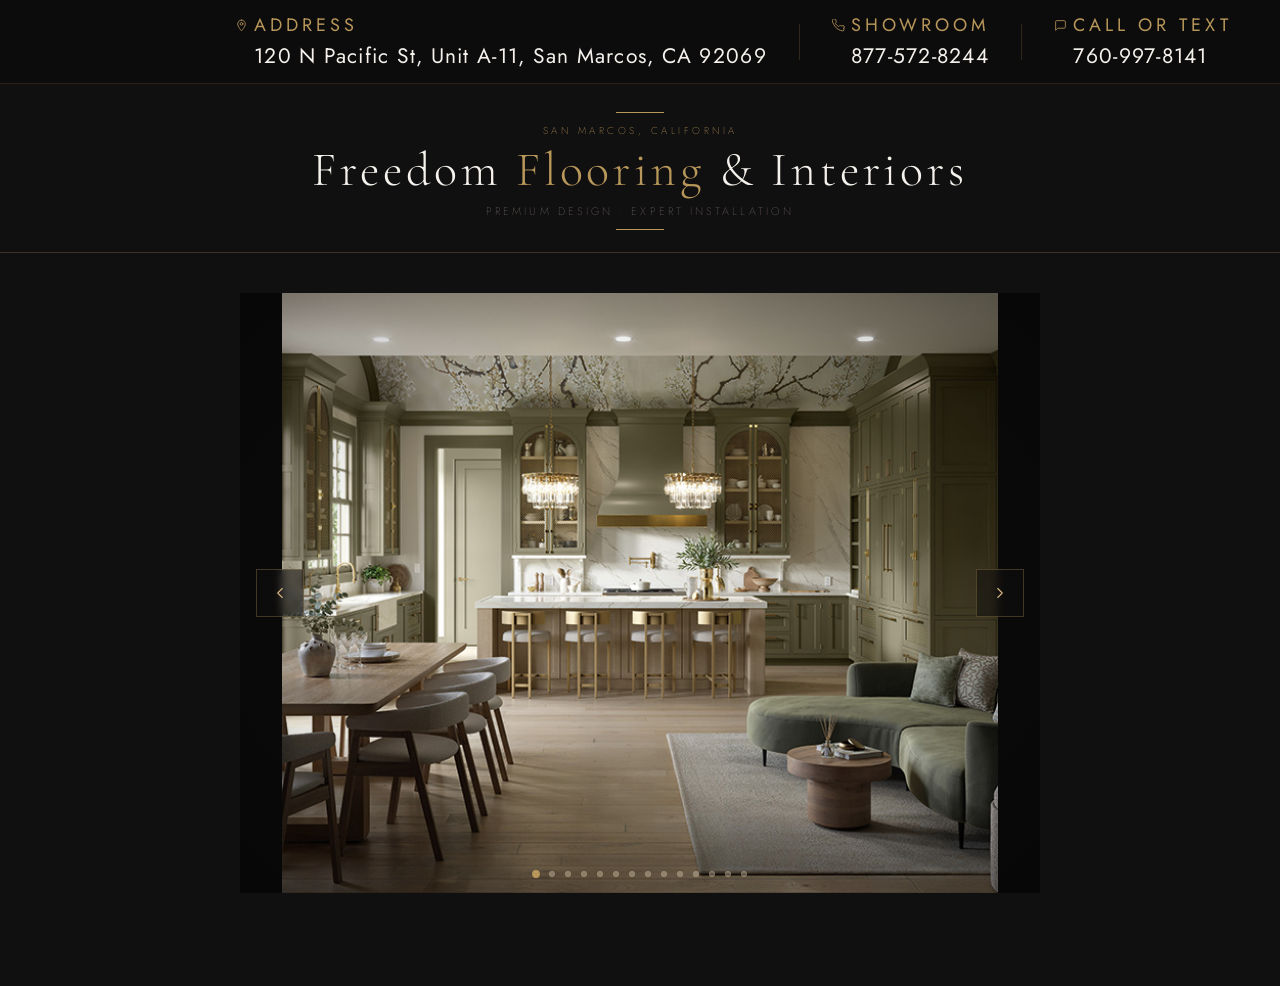
<file: index.html>
<!DOCTYPE html>
<html lang="en">
<head>
  <meta charset="UTF-8" />
  <meta name="viewport" content="width=device-width, initial-scale=1.0"/>
  <title>Freedom Flooring & Interiors – San Marcos, CA</title>
  <link rel="preconnect" href="https://fonts.googleapis.com">
  <link rel="preconnect" href="https://fonts.gstatic.com" crossorigin>
  <link rel="icon" type="image/x-icon" href="images/ffi_logo.jpg">
  <link href="https://fonts.googleapis.com/css2?family=Cormorant+Garamond:wght@300;400;600&family=Jost:wght@200;300;400&display=swap" rel="stylesheet">
  <style>
    *, *::before, *::after { box-sizing: border-box; margin: 0; padding: 0; }
    :root {
      --gold: #B8975A;
      --gold-light: #D4B483;
      --dark: #111010;
      --off-white: #F5F2ED;
      --mid: #6B6460;
    }
    html, body {
      height: 100%;
      background: var(--dark);
      color: var(--off-white);
      font-family: 'Jost', sans-serif;
      overflow-x: hidden;
    }

    /* ── TOP BAR ── */
    .top-bar {
      width: 100%;
      background: #0d0c0c;
      border-bottom: 1px solid rgba(184,151,90,0.15);
      padding: 12px 48px;
      display: flex;
      justify-content: flex-end;
      align-items: center;
      gap: 32px;
    }

    /* each item stacks its icon-row on top of the number */
    .top-bar-item {
      display: flex;
      flex-direction: column;
      align-items: flex-start;
      gap: 3px;
    }

    /* icon + label sit on one line */
    .top-bar-item .icon-row {
      display: flex;
      align-items: center;
      gap: 6px;
    }

    .top-bar-item svg {
      width: 13px;
      height: 13px;
      stroke: var(--gold);
      fill: none;
      stroke-width: 1.5;
      stroke-linecap: round;
      stroke-linejoin: round;
      flex-shrink: 0;
    }

    .top-bar-item .label {
      font-family: 'Jost', sans-serif;
      font-weight: 400;
      font-size: 18px;
      letter-spacing: 0.22em;
      text-transform: uppercase;
      color: var(--gold);
    }

    /* address text and phone numbers */
    .top-bar-item a,
    .top-bar-item span.value {
      font-family: 'Jost', sans-serif;
      font-weight: 400;
      font-size: 21px;
      letter-spacing: 0.06em;
      color: var(--off-white);
      text-decoration: none;
      transition: color 0.2s ease;
      padding-left: 19px; /* indent to align under the label text */
    }
    .top-bar-item a:hover { color: var(--gold-light); }

    .top-bar-divider {
      width: 1px;
      height: 36px;
      background: rgba(184,151,90,0.2);
      align-self: center;
    }

    /* ── BANNER ── */
    header {
      position: relative;
      z-index: 100;
      width: 100%;
      padding: 28px 48px 22px;
      display: flex;
      flex-direction: column;
      align-items: center;
      gap: 6px;
      background: var(--dark);
      border-bottom: 1px solid rgba(184,151,90,0.25);
    }
    .banner-rule {
      width: 48px;
      height: 1px;
      background: var(--gold);
      display: block;
    }
    .banner-eyebrow {
      font-family: 'Jost', sans-serif;
      font-weight: 200;
      font-size: 10px;
      letter-spacing: 0.35em;
      text-transform: uppercase;
      color: var(--gold);
      margin-top: 4px;
    }
    .banner-name {
      font-family: 'Cormorant Garamond', serif;
      font-weight: 300;
      font-size: clamp(26px, 4vw, 48px);
      letter-spacing: 0.08em;
      color: var(--off-white);
      text-align: center;
      line-height: 1.1;
    }
    .banner-name span { color: var(--gold); }
    .banner-sub {
      font-family: 'Jost', sans-serif;
      font-weight: 200;
      font-size: 11px;
      letter-spacing: 0.28em;
      text-transform: uppercase;
      color: var(--mid);
      margin-bottom: 4px;
    }

    /* ── SLIDESHOW ── */
    .slideshow-wrap {
      position: relative;
      width: 100%;
      max-width: 800px;
      margin: 40px auto;
      height: 600px;
      overflow: hidden;
      background: #0a0a0a;
    }
    .slide {
      position: absolute;
      inset: 0;
      opacity: 0;
      transition: opacity 1.1s ease-in-out;
      pointer-events: none;
    }
    .slide.active {
      opacity: 1;
      pointer-events: auto;
    }
    .slide img {
      width: 100%;
      height: 100%;
      object-fit: contain;
      object-position: center center;
      display: block;
    }
    .slide::after {
      content: '';
      position: absolute;
      inset: 0;
      background: radial-gradient(ellipse at center, transparent 50%, rgba(0,0,0,0.3) 100%);
      pointer-events: none;
    }

    /* ── NAVIGATION DOTS ── */
    .dots {
      position: absolute;
      bottom: 16px;
      left: 50%;
      transform: translateX(-50%);
      display: flex;
      gap: 10px;
      z-index: 10;
    }
    .dot {
      width: 6px;
      height: 6px;
      border-radius: 50%;
      background: rgba(245,242,237,0.3);
      border: 1px solid rgba(184,151,90,0.4);
      cursor: pointer;
      transition: all 0.3s ease;
    }
    .dot.active {
      background: var(--gold);
      border-color: var(--gold);
      transform: scale(1.3);
    }

    /* ── ARROW BUTTONS ── */
    .arrow {
      position: absolute;
      top: 50%;
      transform: translateY(-50%);
      z-index: 10;
      background: rgba(17,16,16,0.55);
      border: 1px solid rgba(184,151,90,0.3);
      color: var(--gold-light);
      width: 48px;
      height: 48px;
      display: flex;
      align-items: center;
      justify-content: center;
      cursor: pointer;
      transition: all 0.25s ease;
      backdrop-filter: blur(4px);
    }
    .arrow:hover {
      background: rgba(184,151,90,0.2);
      border-color: var(--gold);
    }
    .arrow-prev { left: 16px; }
    .arrow-next { right: 16px; }
    .arrow svg {
      width: 18px;
      height: 18px;
      stroke: currentColor;
      fill: none;
      stroke-width: 1.5;
      stroke-linecap: round;
      stroke-linejoin: round;
    }

    /* ── FOOTER ── */
    footer {
      background: var(--dark);
      border-top: 1px solid rgba(184,151,90,0.15);
      padding: 18px 48px;
      display: flex;
      align-items: center;
      justify-content: center;
    }
    footer p {
      font-family: 'Jost', sans-serif;
      font-weight: 200;
      font-size: 11px;
      letter-spacing: 0.18em;
      color: var(--mid);
      text-align: center;
    }

    /* ── MOBILE ── */
    @media (max-width: 600px) {
      .top-bar {
        flex-direction: column;
        align-items: flex-start;
        gap: 14px;
        padding: 14px 20px;
      }
      .top-bar-divider { display: none; }
      header { padding: 20px 24px 16px; }
      .banner-name { font-size: 22px; }
      .slideshow-wrap { height: 300px; margin: 20px auto; }
      .arrow { width: 36px; height: 36px; }
      .arrow-prev { left: 8px; }
      .arrow-next { right: 8px; }
    }
  </style>
</head>
<body>

  <!-- ── TOP CONTACT BAR ── -->
  <div class="top-bar">

    <!-- Address -->
    <div class="top-bar-item">
      <div class="icon-row">
        <svg viewBox="0 0 24 24">
          <path d="M12 2C8.13 2 5 5.13 5 9c0 5.25 7 13 7 13s7-7.75 7-13c0-3.87-3.13-7-7-7z"/>
          <circle cx="12" cy="9" r="2.5"/>
        </svg>
        <span class="label">Address</span>
      </div>
      <span class="value">120 N Pacific St, Unit A-11, San Marcos, CA 92069</span>
    </div>

    <div class="top-bar-divider"></div>

    <!-- Showroom phone -->
    <div class="top-bar-item">
      <div class="icon-row">
        <svg viewBox="0 0 24 24">
          <path d="M22 16.92v3a2 2 0 01-2.18 2 19.79 19.79 0 01-8.63-3.07A19.5 19.5 0 013.07 9.81 19.79 19.79 0 01.13 1.18 2 2 0 012.11 0h3a2 2 0 012 1.72c.127.96.361 1.903.7 2.81a2 2 0 01-.45 2.11L6.09 7.91a16 16 0 006 6l1.27-1.27a2 2 0 012.11-.45c.907.339 1.85.573 2.81.7A2 2 0 0122 16.92z"/>
        </svg>
        <span class="label">Showroom</span>
      </div>
      <a href="tel:8775728244">877-572-8244</a>
    </div>

    <div class="top-bar-divider"></div>

    <!-- Call or Text -->
    <div class="top-bar-item">
      <div class="icon-row">
        <svg viewBox="0 0 24 24">
          <path d="M21 15a2 2 0 01-2 2H7l-4 4V5a2 2 0 012-2h14a2 2 0 012 2z"/>
        </svg>
        <span class="label">Call or Text</span>
      </div>
      <a href="tel:7609978141">760-997-8141</a>
    </div>

  </div>

  <!-- ── HEADER ── -->
  <header>
    <span class="banner-rule"></span>
    <p class="banner-eyebrow">San Marcos, California</p>
    <h1 class="banner-name">Freedom <span>Flooring</span> &amp; Interiors</h1>
    <p class="banner-sub">Premium Design &bull; Expert Installation</p>
    <span class="banner-rule"></span>
  </header>

  <!-- ── SLIDESHOW ── -->
  <div class="slideshow-wrap" id="slideshow">
    <div class="slide active"><img src="images/slide01.jpg" alt="Interior Design 1" loading="eager" /></div>
    <div class="slide"><img src="images/slide02.jpg" alt="Interior Design 2" loading="lazy" /></div>
    <div class="slide"><img src="images/slide03.jpg" alt="Interior Design 3" loading="lazy" /></div>
    <div class="slide"><img src="images/slide04.jpg" alt="Interior Design 4" loading="lazy" /></div>
    <div class="slide"><img src="images/slide05.jpg" alt="Interior Design 5" loading="lazy" /></div>
    <div class="slide"><img src="images/slide06.jpg" alt="Interior Design 6" loading="lazy" /></div>
    <div class="slide"><img src="images/slide07.jpg" alt="Interior Design 7" loading="lazy" /></div>
    <div class="slide"><img src="images/slide08.jpg" alt="Interior Design 8" loading="lazy" /></div>
    <div class="slide"><img src="images/slide09.jpg" alt="Interior Design 9" loading="lazy" /></div>
    <div class="slide"><img src="images/slide10.jpg" alt="Interior Design 10" loading="lazy" /></div>
    <div class="slide"><img src="images/slide11.jpg" alt="Interior Design 11" loading="lazy" /></div>
    <div class="slide"><img src="images/slide12.jpg" alt="Interior Design 12" loading="lazy" /></div>
    <div class="slide"><img src="images/slide13.jpg" alt="Interior Design 13" loading="lazy" /></div>
    <div class="slide"><img src="images/slide14.jpg" alt="Interior Design 14" loading="lazy" /></div>
    <button class="arrow arrow-prev" id="prev" aria-label="Previous slide">
      <svg viewBox="0 0 24 24"><polyline points="15 18 9 12 15 6"/></svg>
    </button>
    <button class="arrow arrow-next" id="next" aria-label="Next slide">
      <svg viewBox="0 0 24 24"><polyline points="9 18 15 12 9 6"/></svg>
    </button>
    <div class="dots" id="dots"></div>
  </div>

  <!-- ── FOOTER ── -->
  <footer>
    <p>&copy; 2025 Freedom Flooring &amp; Interiors &nbsp;&bull;&nbsp; San Marcos, CA</p>
  </footer>

  <script>
    const slides = Array.from(document.querySelectorAll('.slide'));
    const dotsEl = document.getElementById('dots');
    let current = 0;
    let timer;
    slides.forEach((_, i) => {
      const d = document.createElement('button');
      d.className = 'dot' + (i === 0 ? ' active' : '');
      d.setAttribute('aria-label', `Go to slide ${i + 1}`);
      d.addEventListener('click', () => goTo(i));
      dotsEl.appendChild(d);
    });
    function getDots() { return Array.from(dotsEl.querySelectorAll('.dot')); }
    function goTo(n) {
      slides[current].classList.remove('active');
      getDots()[current].classList.remove('active');
      current = (n + slides.length) % slides.length;
      slides[current].classList.add('active');
      getDots()[current].classList.add('active');
      resetTimer();
    }
    function resetTimer() {
      clearInterval(timer);
      timer = setInterval(() => goTo(current + 1), 5000);
    }
    document.getElementById('prev').addEventListener('click', () => goTo(current - 1));
    document.getElementById('next').addEventListener('click', () => goTo(current + 1));
    document.addEventListener('keydown', e => {
      if (e.key === 'ArrowLeft') goTo(current - 1);
      if (e.key === 'ArrowRight') goTo(current + 1);
    });
    resetTimer();
  </script>

</body>
</html>
</file>
